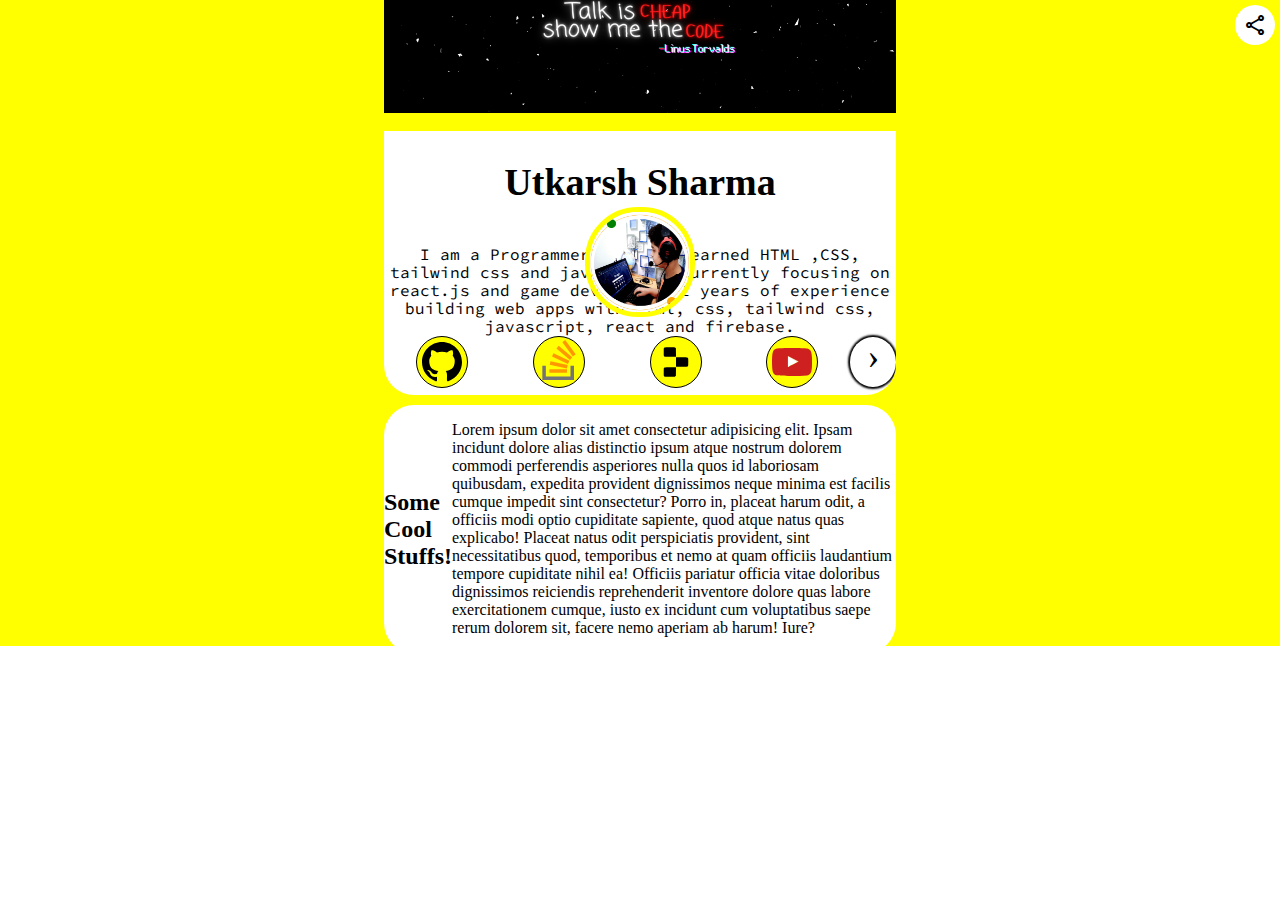
<file: index.html>
<!DOCTYPE html>
<html lang="en">
<head>
    <meta charset="UTF-8">
    <meta http-equiv="X-UA-Compatible" content="IE=edge">
    <meta name="viewport" content="width=device-width, initial-scale=1.0">
    <link rel="stylesheet" href="./style.css">
    <link rel="stylesheet" href="https://fonts.googleapis.com/css2?family=Material+Symbols+Outlined:opsz,wght,FILL,GRAD@48,400,0,0" />
    <title>My Digital Card</title>
</head>
<body>
    <script defer src="./script.js"></script>
    <div id="main">
        <div id="card">
            
            <button id="share-btn"><span class="material-symbols-outlined share-icon">
                share
            </span></button>
            <div id="share-popup">
                <div id="share">
                    <h2>Share</h2>
                    <div id="sharing-icons">
                        <!-- <div class="social-icon">
                            <img src="./img/whatsapp.svg" alt="whatsapp">
                        </div>
                        <div class="social-icon">
                            <img src="./img/instagram.svg" alt="whatsapp">
                        </div>
                        <div class="social-icon">
                            <img src="./img/twitter.svg" alt="whatsapp">
                        </div>
                        <div class="social-icon">
                            <img src="./img/facebook.svg" alt="whatsapp">
                        </div> -->
                    </div>
                    <div id="copy-link">
                        <p id="link"></p>
                        <button id="copy-btn"></button>
                    </div>
                </div>
            </div>
            <div id="cover">
                <img id="cover-img" src="./img/banner.png" alt="">
                <img id="profile-img" src="./img/My-rounded-image.png" alt="">
            </div>
            <div id="content">
                <div id="info">
                    <h1 id="name">Utkarsh Sharma</h1>
                    <p id="desc">
                        I am a Programmer guy who learned HTML ,CSS, tailwind css and javascript. Currently focusing on react.js and game dev in js. 2 years of experience building web apps with html, css, tailwind css, javascript, react and firebase.
                    </p>
                </div>
                <div id="social-icons">
                    <div class="group active" id="group1">
                        <div class="icons">
                            <a target="_blank" href="https://www.github.com/vishal30982"><img src="./img/github.svg" alt=""></a>
                        </div>
    
                        <div class="icons">
                            <a target="_blank" style="padding-bottom: 5.3px;" href="https://www.stackoverflow.com/users/19319062/utkarsh-sharma?tab=profile"><img src="./img/stack-overflow.svg" alt=""></a>
                        </div>
    
                        <div class="icons">
                            <a target="_blank" href="https://www.replit.com/@vishal30982"><img src="./img/replit.svg" alt=""></a>
                        </div>
    
                        <div class="icons">
                            <a target="_blank" href="https://www.youtube.com/@linkdigital"><img src="./img/youtube.svg" alt=""></a>
                        </div>
                    </div>

                    <div class="group" id="group2">
                        <div class="icons">
                            <a target="_blank" href="https://g.dev/utkarsh-devloper"><img src="./img/google-developers.svg" alt=""></a>
                        </div>

                        <div class="icons">
                            <a target="_blank" href="https://auth.geeksforgeeks.org/user/user_4z24wsacjnt"><img src="./img/geeks-for-geeks.svg" alt=""></a>
                        </div>
    
                        <div class="icons">
                            <a target="_blank" href="https://scratch.mit.edu/users/ukku011/"><img style="height: 7vh;" src="./img/Scratch.svg" alt=""></a>
                        </div>
                    </div>
                    
                    <span id="rightBtn" class="move" onclick="slideRight(this)">&rsaquo;</span>
                </div>
            </div>
        </div>
        <div id="stuffs">
            <h2>Some Cool Stuffs!</h2>
            <p>Lorem ipsum dolor sit amet consectetur adipisicing elit. Ipsam incidunt dolore alias distinctio ipsum atque nostrum dolorem commodi perferendis asperiores nulla quos id laboriosam quibusdam, expedita provident dignissimos neque minima est facilis cumque impedit sint consectetur? Porro in, placeat harum odit, a officiis modi optio cupiditate sapiente, quod atque natus quas explicabo! Placeat natus odit perspiciatis provident, sint necessitatibus quod, temporibus et nemo at quam officiis laudantium tempore cupiditate nihil ea! Officiis pariatur officia vitae doloribus dignissimos reiciendis reprehenderit inventore dolore quas labore exercitationem cumque, iusto ex incidunt cum voluptatibus saepe rerum dolorem sit, facere nemo aperiam ab harum! Iure?</p>
        </div>
        <div id="theme">
            <button class="theme-btn" id="btn-1" onclick="ChangeTheme('red')"></button>
            <button class="theme-btn" id="btn-2" onclick="ChangeTheme('yellow')"></button>
            <button class="theme-btn" id="btn-3" onclick="ChangeTheme('orangered')"></button>
            <button class="theme-btn" id="btn-4" onclick="ChangeTheme('green')"></button>
            <input type="color" oninput="ChangeTheme(`${this.value}`)">
        </div>
    </div>
</body>
</html>
</file>
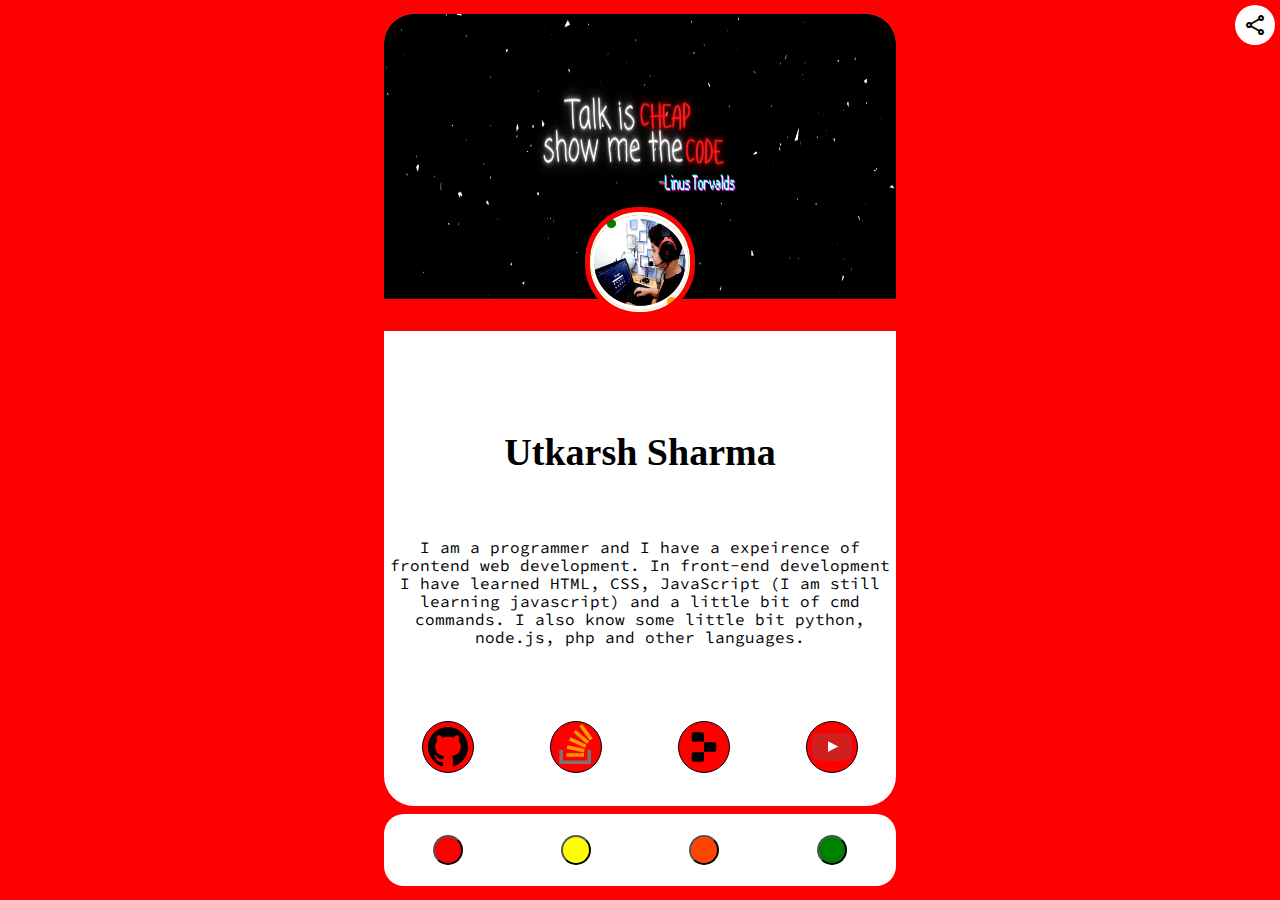
<file: card.html>
<!DOCTYPE html>
<html lang="en">
<head>
    <meta charset="UTF-8">
    <meta http-equiv="X-UA-Compatible" content="IE=edge">
    <meta name="viewport" content="width=device-width, initial-scale=1.0">
    <link rel="stylesheet" href="./card.css">
    <link rel="stylesheet" href="https://fonts.googleapis.com/css2?family=Material+Symbols+Outlined:opsz,wght,FILL,GRAD@48,400,0,0" />
    <title>theme</title>
</head>
<body>
    <script src="./script.js"></script>
    <div id="main">
        <div id="card">
            <div id="share-area">
                <span class="material-symbols-outlined share-icon">
                    share
                </span>
            </div>
            <div id="share-popup">
                <div id="share">
                    <h2>Share</h2>
                    <div id="sharing-icons">
                        <!-- <div class="social-icon">
                            <img src="./img/whatsapp.svg" alt="whatsapp">
                        </div>
                        <div class="social-icon">
                            <img src="./img/instagram.svg" alt="whatsapp">
                        </div>
                        <div class="social-icon">
                            <img src="./img/twitter.svg" alt="whatsapp">
                        </div>
                        <div class="social-icon">
                            <img src="./img/facebook.svg" alt="whatsapp">
                        </div> -->
                    </div>
                    <div id="copy-link">
                        <p id="link"></p>
                        <button id="copy-btn"></button>
                    </div>
                </div>
            </div>
            <div id="cover">
                <img id="cover-img" src="./img/banner.png" alt="">
                <img id="profile-img" src="./img/My-rounded-image.png" alt="">
            </div>
            <div id="content">
                <div id="info">
                    <h1 id="name">Utkarsh Sharma</h1>
                    <p id="desc">
                        I am a programmer and I have a expeirence of frontend web development.
                        In front-end development I have learned HTML, CSS, JavaScript (I am still learning javascript) and a little bit of cmd commands. I also know some little bit python, node.js, php and other languages.
                    </p>
                </div>
                <div id="social-icons">
                    <div class="icons">
                        <a target="_blank" href="https://www.github.com/vishal30982"><img src="./img/github.svg" alt=""></a>
                    </div>
                    <div class="icons">
                        <a target="_blank" style="padding-bottom: 5.3px;" href="https://www.stackoverflow.com/users/19319062/utkarsh-sharma?tab=profile"><img src="./img/stack-overflow.svg" alt=""></a>
                    </div>
                    <div class="icons">
                        <a target="_blank" href="https://www.replit.com/@vishal30982"><img src="./img/replit.svg" alt=""></a>
                    </div>
                    <div class="icons">
                        <a target="_blank" href="https://www.youtube.com/@linkdigital"><img src="./img/youtube.svg" alt=""></a>
                    </div>
                </div>
            </div>
        </div>
        <div id="theme">
            <button class="theme-btn" id="btn-1" onclick="ChangeTheme('red')"></button>
            <button class="theme-btn" id="btn-2" onclick="ChangeTheme('yellow')"></button>
            <button class="theme-btn" id="btn-3" onclick="ChangeTheme('orangered')"></button>
            <button class="theme-btn" id="btn-4" onclick="ChangeTheme('green')"></button>
        </div>
    </div>
</body>
</html>
</file>
<file: style.css>
@import url('https://fonts.googleapis.com/css2?family=Source+Code+Pro&display=swap');
:root {
    margin: 0;
    padding: 0;
    box-sizing: border-box;
    --theme: yellow;
}
html, body {
    margin: 0;
    padding: 0;
    box-sizing: border-box;
}
#main {
    width: 100vw;
    height: 646px;
    display: flex;
    align-items: center;
    justify-content: center;
    background-color: var(--theme);
    flex-direction: column;
    overflow-y: scroll;
}
#card {
    height: 88%;
    width: clamp(min(300px), 40%, max(50%));
    background-color: white;
    display: flex;
    align-items: center;
    flex-direction: column;
    border-radius: 30px;
}
#cover {
    display: flex;
    align-items: center;
    flex-direction: column;
    /* border: 2px solid black; */
    height: 40%;
    width: 100%;
    border-top-right-radius: 30px;
    border-top-left-radius: 30px;
    background-color: var(--theme);
}
#cover-img {
    border-top-left-radius: 30px;
    width: 100%;
    height: 90%;
    border-top-right-radius: 30px;
}
#profile-img {
    width: 100px;
    height: 100px;
    position: absolute;
    top: 23vh;
    /* mix-blend-mode: difference; */
    border-radius: 48%;
    border: 5px solid var(--theme);
}
#content {
    display: flex;
    justify-content: center;
    align-items: center;
    flex-direction: column;
    /* border: 2px solid black; */
    height: 60%;
    width: 100%;
    border-bottom-right-radius: 30px;
    border-bottom-left-radius: 30px;
}
#name {
    height: 25%;
    vertical-align: bottom;
    width: 100%;
    text-align: center;
    margin-top: 40px;
    z-index: 1;
    display: flex;
    justify-content: center;
    align-items: center;
    font-size: clamp(min(16px), 38px, max(60px));
}
#desc {
    display: flex;
    flex-wrap: wrap;
    justify-content: center;
    align-items: center;
    max-height: 75%;
    width: 100%;
    text-align: center;
    font-family: 'Source Code Pro', monospace;
    line-height: 18px;
    font-size: clamp(min(12px), 16px, max(20px));
    margin-bottom: 5px;
}
@media (max-width: 1211px) and (min-width: 744px) {
    #desc {
        padding: 5px;
        padding-bottom: 10px;
    }
}
@media (max-width: 880px) {
    #name {
        margin: 0;
    }
    #desc {
        margin: 0;
    }
}
#info {
    display: flex;
    flex-direction: column;
    justify-content: center;
    align-items: center;
    height: 75%;
    /* border: 2px solid black; */
    width: 100%;
}
#content #social-icons {
    height: 25%;
    display: flex;
    align-items: center;
    justify-content: space-around;
    width: 100%;
    /* border: 2px solid black; */
    border-bottom-left-radius: 30px;
    border-bottom-right-radius: 30px;
    overflow: auto;
}
#theme {
    height: 8%;
    width: clamp(min(300px), 40%, max(50%));
    display: flex;
    justify-content: space-around;
    align-items: center;
    background-color: white;
    border-radius: 20px;
    margin-top: 8px;
}
#social-icons .icons {
    width: 50px;
    height: 50px;
    border-radius: 50px;
    border: 1px solid black;
    text-align: center;
    background-color: var(--theme);
    cursor: pointer;
    display: flex;
    justify-content: center;
    align-items: center;
    flex-shrink: 0;
}
#social-icons .icons img {
    width: 80%;
    height: 80%;
    text-align: center;
    vertical-align: middle;
    /* mix-blend-mode:luminosity; */
}
#social-icons .group {
    display: none;
}
.theme-btn {
    height: 30px;
    width: 30px;
    border-radius: 50px;
    cursor: pointer;
}
#btn-1 {
    background-color: red;
}
#btn-2 {
    background-color: yellow;
}
#btn-3 {
    background-color: orangered;
}
#btn-4 {
    background-color: green;
}
#share-popup {
    position: absolute;
    background-color: white;
    top: 50%;
    box-shadow: 0 0 10px 2px black;
    width: max-content;
    height: max-content;
    display: flex;
    display: none;
}
#share-popup #share {
    display: flex;
    width: 100%;
    height: 100%;
    flex-direction: column;
    align-items: center;
    justify-content: center;
}
#share-popup #share h2 {
    width: 100%;
    margin: 0;
    height: 10%;
    border: 1px solid black;
}
#share-popup #share #sharing-icons {
    width: 100%;
    height: 50%;
    border: 1px solid black;
}
#share-popup #share #copy-link {
    width: 100%;
    height: 40%;
    border: 1px solid black;
}
#share-btn {
    position: fixed;
    top: 0;
    right: 0;
    background-color: white;
    border-radius: 50%;
    width: 40px;
    height: 40px;
    display: flex;
    align-items: center;
    justify-content: center;
    margin-top: 5px;
    margin-right: 5px;
    border: none;
}
#social-icons .active {
    display: flex;
    width: 100%;
    justify-content: space-around;
}

#social-icons .move {
    width: clamp(25px, 50px, 75px);
    height: 50px;
    font-size: 35px;
    box-shadow: 0px 0px 2px 2px black;
    border-radius: 50%;
    text-align: center;
}
#stuffs {
    display: flex;
    align-items: center;
    justify-content: center;
    border-radius: 30px;
    background-color: white;
    width: clamp(min(300px), 40%, max(50%));
    margin-top: 10px;
}
</file>
<file: card.css>
@import url('https://fonts.googleapis.com/css2?family=Source+Code+Pro&display=swap');
:root {
    margin: 0;
    padding: 0;
    box-sizing: border-box;
    --theme: red;
}
html, body {
    margin: 0;
    padding: 0;
    box-sizing: border-box;
}
#main {
    width: 100vw;
    height: 100vh;
    display: flex;
    align-items: center;
    justify-content: center;
    background-color: var(--theme);
    flex-direction: column;
}
#card {
    height: 88%;
    width: clamp(min(300px), 40%, max(50%));
    background-color: white;
    display: flex;
    align-items: center;
    flex-direction: column;
    border-radius: 30px;
}
#cover {
    display: flex;
    align-items: center;
    flex-direction: column;
    /* border: 2px solid black; */
    height: 40%;
    width: 100%;
    border-top-right-radius: 30px;
    border-top-left-radius: 30px;
    background-color: var(--theme);
}
#cover-img {
    border-top-left-radius: 30px;
    width: 100%;
    height: 90%;
    border-top-right-radius: 30px;
}
#profile-img {
    width: 100px;
    height: 100px;
    position: absolute;
    top: 23vh;
    /* mix-blend-mode: difference; */
    border-radius: 48%;
    border: 5px solid var(--theme);
}
#content {
    display: flex;
    justify-content: center;
    align-items: center;
    flex-direction: column;
    /* border: 2px solid black; */
    height: 60%;
    width: 100%;
    border-bottom-right-radius: 30px;
    border-bottom-left-radius: 30px;
}
#name {
    height: 25%;
    vertical-align: bottom;
    width: 100%;
    text-align: center;
    margin-top: 40px;
    z-index: 1;
    display: flex;
    justify-content: center;
    align-items: center;
    font-size: clamp(min(16px), 38px, max(60px));
}
#desc {
    display: flex;
    flex-wrap: wrap;
    justify-content: center;
    align-items: center;
    max-height: 75%;
    width: 100%;
    text-align: center;
    font-family: 'Source Code Pro', monospace;
    line-height: 18px;
    font-size: clamp(min(12px), 16px, max(20px));
    margin-bottom: 5px;
}
@media (max-width: 1211px) and (min-width: 744px) {
    #desc {
        padding: 5px;
        padding-bottom: 10px;
    }
}
@media (max-width: 880px) {
    #name {
        margin: 0;
    }
    #desc {
        margin: 0;
    }
}
#info {
    display: flex;
    flex-direction: column;
    justify-content: center;
    align-items: center;
    height: 75%;
    /* border: 2px solid black; */
    width: 100%;
}
#content #social-icons {
    height: 25%;
    display: flex;
    align-items: center;
    justify-content: space-around;
    width: 100%;
    /* border: 2px solid black; */
    border-bottom-left-radius: 30px;
    border-bottom-right-radius: 30px;
}
#theme {
    height: 8%;
    width: clamp(min(300px), 40%, max(50%));
    display: flex;
    justify-content: space-around;
    align-items: center;
    background-color: white;
    border-radius: 20px;
    margin-top: 8px;
}
#social-icons .icons {
    width: 50px;
    height: 50px;
    border-radius: 50px;
    border: 1px solid black;
    text-align: center;
    background-color: var(--theme);
    cursor: pointer;
    display: flex;
    justify-content: center;
    align-items: center;    
}
#social-icons .icons img {
    width: 80%;
    height: 80%;
    text-align: center;
    vertical-align: middle;
    /* mix-blend-mode:luminosity; */
}
.theme-btn {
    height: 30px;
    width: 30px;
    border-radius: 50px;
    cursor: pointer;
}
#btn-1 {
    background-color: red;
}
#btn-2 {
    background-color: yellow;
}
#btn-3 {
    background-color: orangered;
}
#btn-4 {
    background-color: green;
}
#share-popup {
    position: absolute;
    background-color: white;
    top: 50%;
    box-shadow: 0 0 10px 2px black;
    width: max-content;
    height: max-content;
    display: flex;
    display: none;
}
#share-popup #share {
    display: flex;
    width: 100%;
    height: 100%;
    flex-direction: column;
    align-items: center;
    justify-content: center;
}
#share-popup #share h2 {
    width: 100%;
    margin: 0;
    height: 10%;
    border: 1px solid black;
}
#share-popup #share #sharing-icons {
    width: 100%;
    height: 50%;
    border: 1px solid black;
}
#share-popup #share #copy-link {
    width: 100%;
    height: 40%;
    border: 1px solid black;
}
#share-area {
    position: fixed;
    top: 0;
    right: 0;
    background-color: white;
    border-radius: 50%;
    width: 40px;
    height: 40px;
    display: flex;
    align-items: center;
    justify-content: center;
    margin-top: 5px;
    margin-right: 5px;
}
#share-area span.share-icon {
    cursor: pointer;
}
</file>
